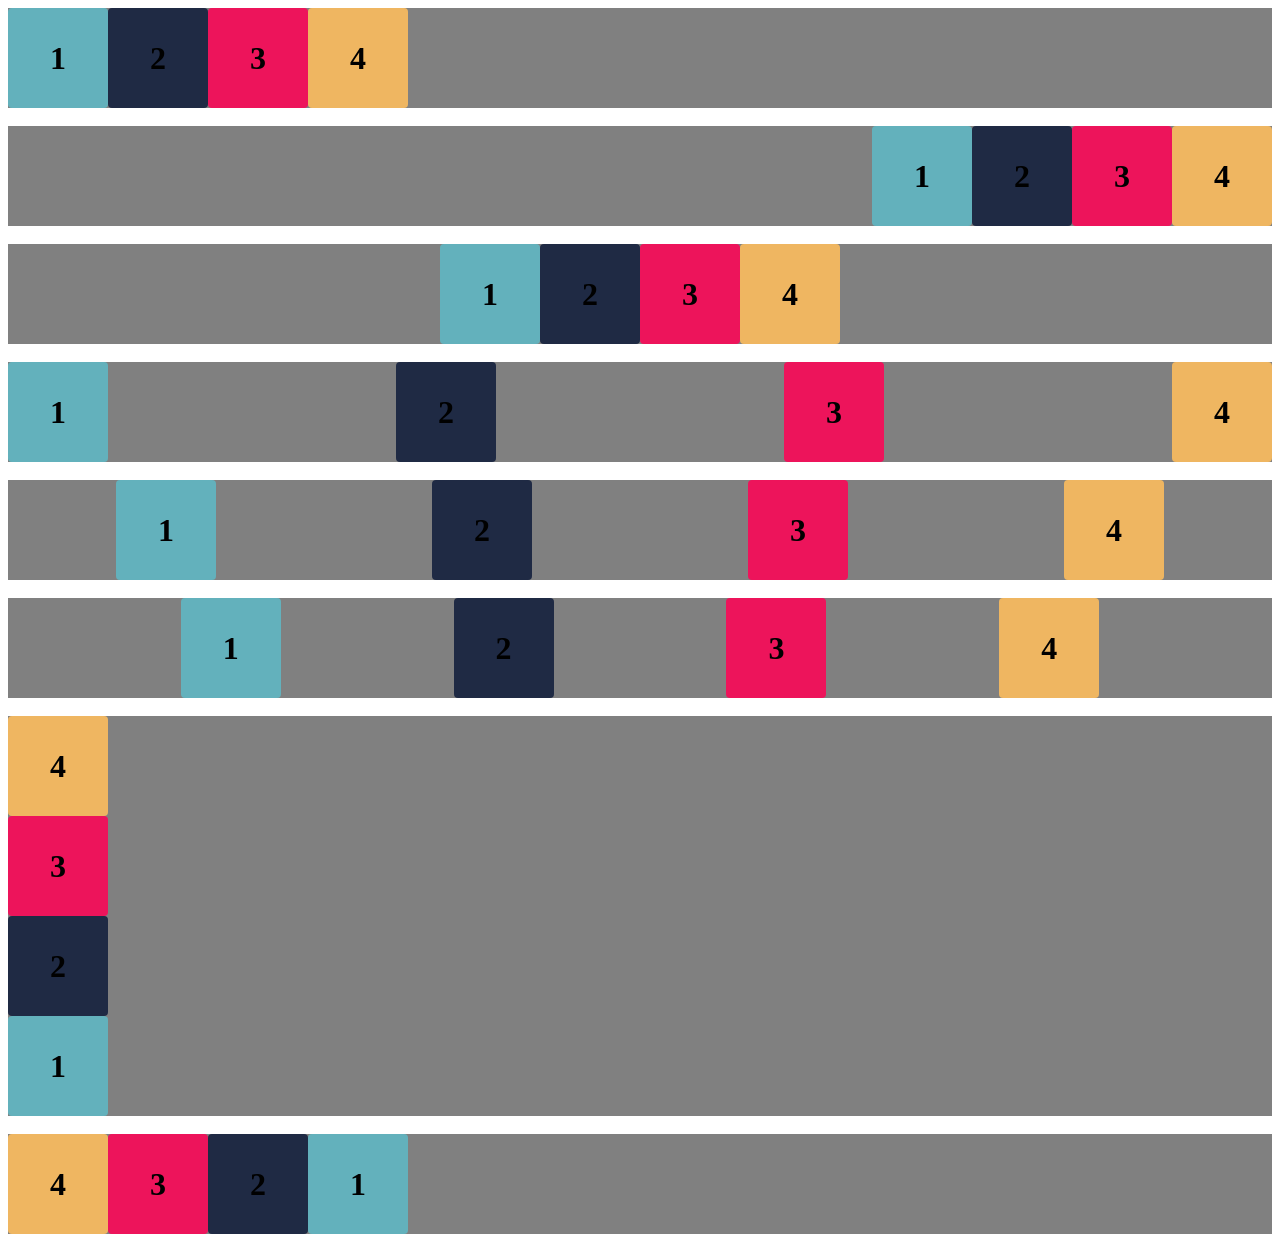
<file: Atividade FlexBox/index.html>
<!DOCTYPE html>
<html lang="en">

<head>
    <meta charset="UTF-8">
    <meta http-equiv="X-UA-Compatible" content="IE=edge">
    <meta name="viewport" content="width=device-width, initial-scale=1.0">
    <title>Flex-box</title>
    <link rel="stylesheet" href="estilo.css">
</head>

<body>

    <div class="container1" style="background-color: grey;">
        <div class="flex-item box1"><h1>1</h1></div>
        <div class="flex-item box2"><h1>2</h1></div>
        <div class="flex-item box3"><h1>3</h1></div>
        <div class="flex-item box4"><h1>4</h1></div>
    </div>

    <br>

    <div class="container2" style="background-color: grey;">
        <div class="flex-item box1"><h1>1</h1></div>
        <div class="flex-item box2"><h1>2</h1></div>
        <div class="flex-item box3"><h1>3</h1></div>
        <div class="flex-item box4"><h1>4</h1></div>
    </div>

    <br>

    <div class="container3"style="background-color: grey;">
        <div class="flex-item box1"><h1>1</h1></div>
        <div class="flex-item box2"><h1>2</h1></div>
        <div class="flex-item box3"><h1>3</h1></div>
        <div class="flex-item box4"><h1>4</h1></div>
    </div>

    <br>

    <div class="container4"style="background-color: grey;">
        <div class="flex-item box1"><h1>1</h1></div>
        <div class="flex-item box2"><h1>2</h1></div>
        <div class="flex-item box3"><h1>3</h1></div>
        <div class="flex-item box4"><h1>4</h1></div>
    </div>

    <br>
    
    <div class="container5"style="background-color: grey;">
        <div class="flex-item box1"><h1>1</h1></div>
        <div class="flex-item box2"><h1>2</h1></div>
        <div class="flex-item box3"><h1>3</h1></div>
        <div class="flex-item box4"><h1>4</h1></div>
    </div>
    
    <br>
    
    <div class="container6"style="background-color: grey;">
        <div class="flex-item box1"><h1>1</h1></div>
        <div class="flex-item box2"><h1>2</h1></div>
        <div class="flex-item box3"><h1>3</h1></div>
        <div class="flex-item box4"><h1>4</h1></div>
    </div>
    
    <br>
    
    <div class="exercicio8"style="background-color: grey;">
        <div class="flex-item box1"><h1>1</h1></div>
        <div class="flex-item box2"><h1>2</h1></div>
        <div class="flex-item box3"><h1>3</h1></div>
        <div class="flex-item box4"><h1>4</h1></div>
    </div>
    
    <br>
    
    <div class="desafio"style="background-color: grey;">
        <div class="flex-item box1"><h1>1</h1></div>
        <div class="flex-item box2"><h1>2</h1></div>
        <div class="flex-item box3"><h1>3</h1></div>
        <div class="flex-item box4"><h1>4</h1></div>
    </div>
</body>

</html>
</file>
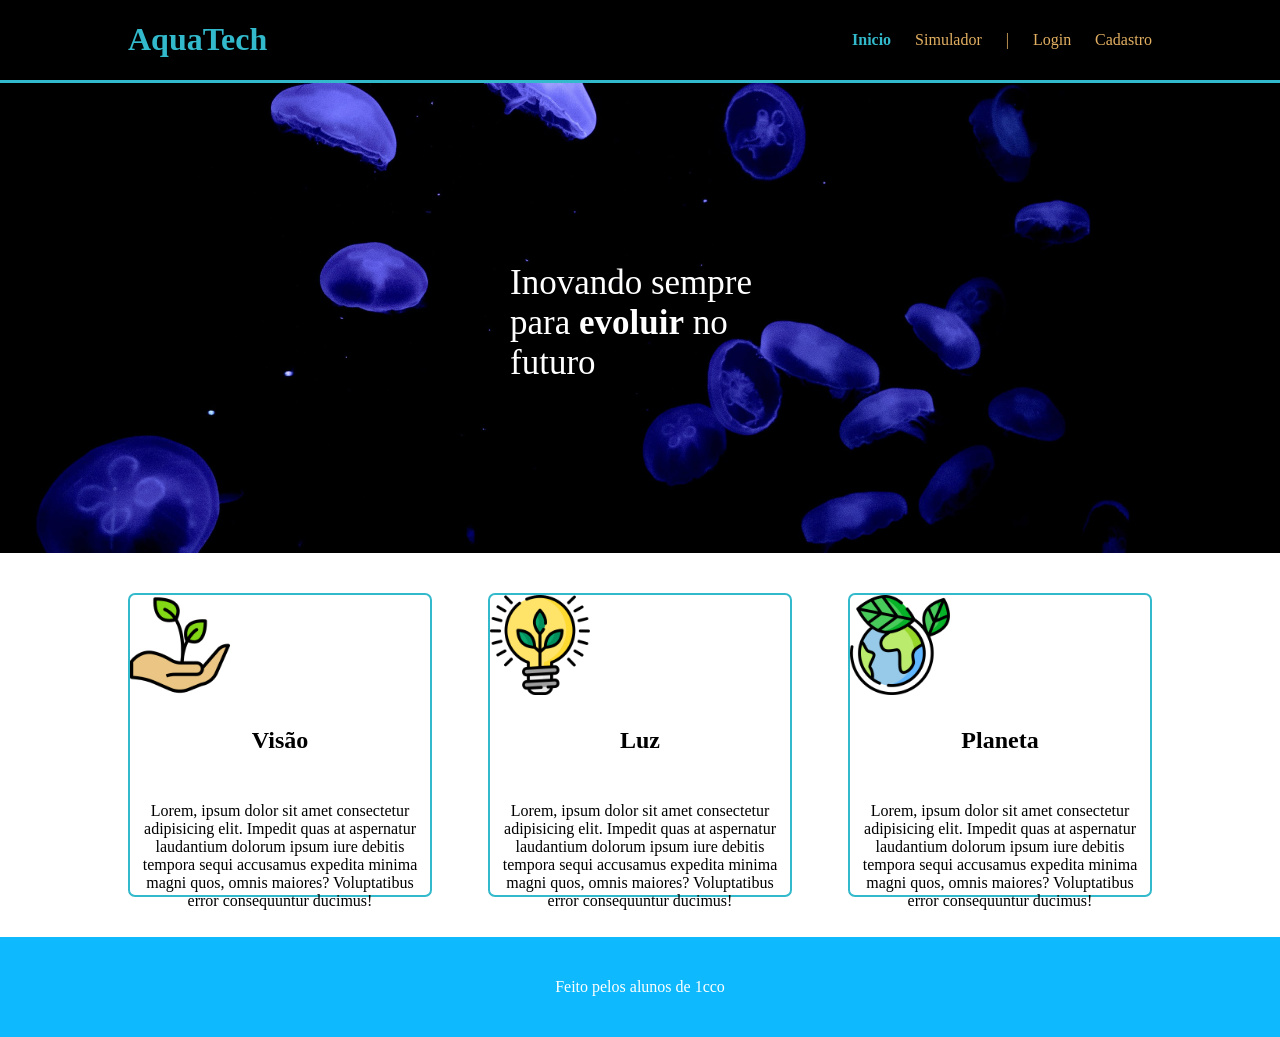
<file: Site_exercicio_cadastro/index.html>
<!DOCTYPE html>
<html lang="en">
<head>
    <meta charset="UTF-8">
    <meta name="viewport" content="width=device-width, initial-scale=1.0">
    <title>AquaTech | Página Inicial </title>
    <link rel="stylesheet" href="style.css">
    <link rel="shortcut icon" type="imagex/png" href="imagens/growth_color.png">
</head>
<body>
    <div class="header">
        <div class="container">
            <h1 class="titulo">AquaTech</h1>
                <ul class="navbar">
                    <li class="agora">Inicio</li>
                    <li>Simulador</li>
                    <li>|</li>
                    <li><a href="login.html">Login</a></li>
                    <li><a href="Cadastro.html">Cadastro </a></li>

                </ul>
        </div>
    </div>

    <div class="banner">
        <div class="container">
            <p>Inovando sempre para <span>evoluir</span> no futuro</p>
        </div>
    </div>

    <div class="social">
        <div class="container">
            <div class="card">
                <img src="imagens/growth_color.png" alt="">
                <h4>Visão</h4>
                <p>
                    Lorem, ipsum dolor sit amet consectetur adipisicing elit. Impedit quas at aspernatur laudantium dolorum ipsum iure debitis tempora sequi accusamus expedita minima magni quos, omnis maiores? Voluptatibus error consequuntur ducimus!
                </p>
            </div>

            <div class="card">
                <img src="imagens/lightbulb_color.png" alt="">
                <h4>Luz</h4>
                <p>
                    Lorem, ipsum dolor sit amet consectetur adipisicing elit. Impedit quas at aspernatur laudantium dolorum ipsum iure debitis tempora sequi accusamus expedita minima magni quos, omnis maiores? Voluptatibus error consequuntur ducimus!
                </p>
            </div>

            <div class="card">
                <img src="imagens/planet-earth_color.png" alt="">
                <h4>Planeta</h4>
                <p>
                    Lorem, ipsum dolor sit amet consectetur adipisicing elit. Impedit quas at aspernatur laudantium dolorum ipsum iure debitis tempora sequi accusamus expedita minima magni quos, omnis maiores? Voluptatibus error consequuntur ducimus!
                </p>
            </div>
    </div>
</div>


<div class="footer">
    <div class="container"> <p>Feito pelos alunos de 1cco</p></div>
   
</div>


</body>
</html>
</file>
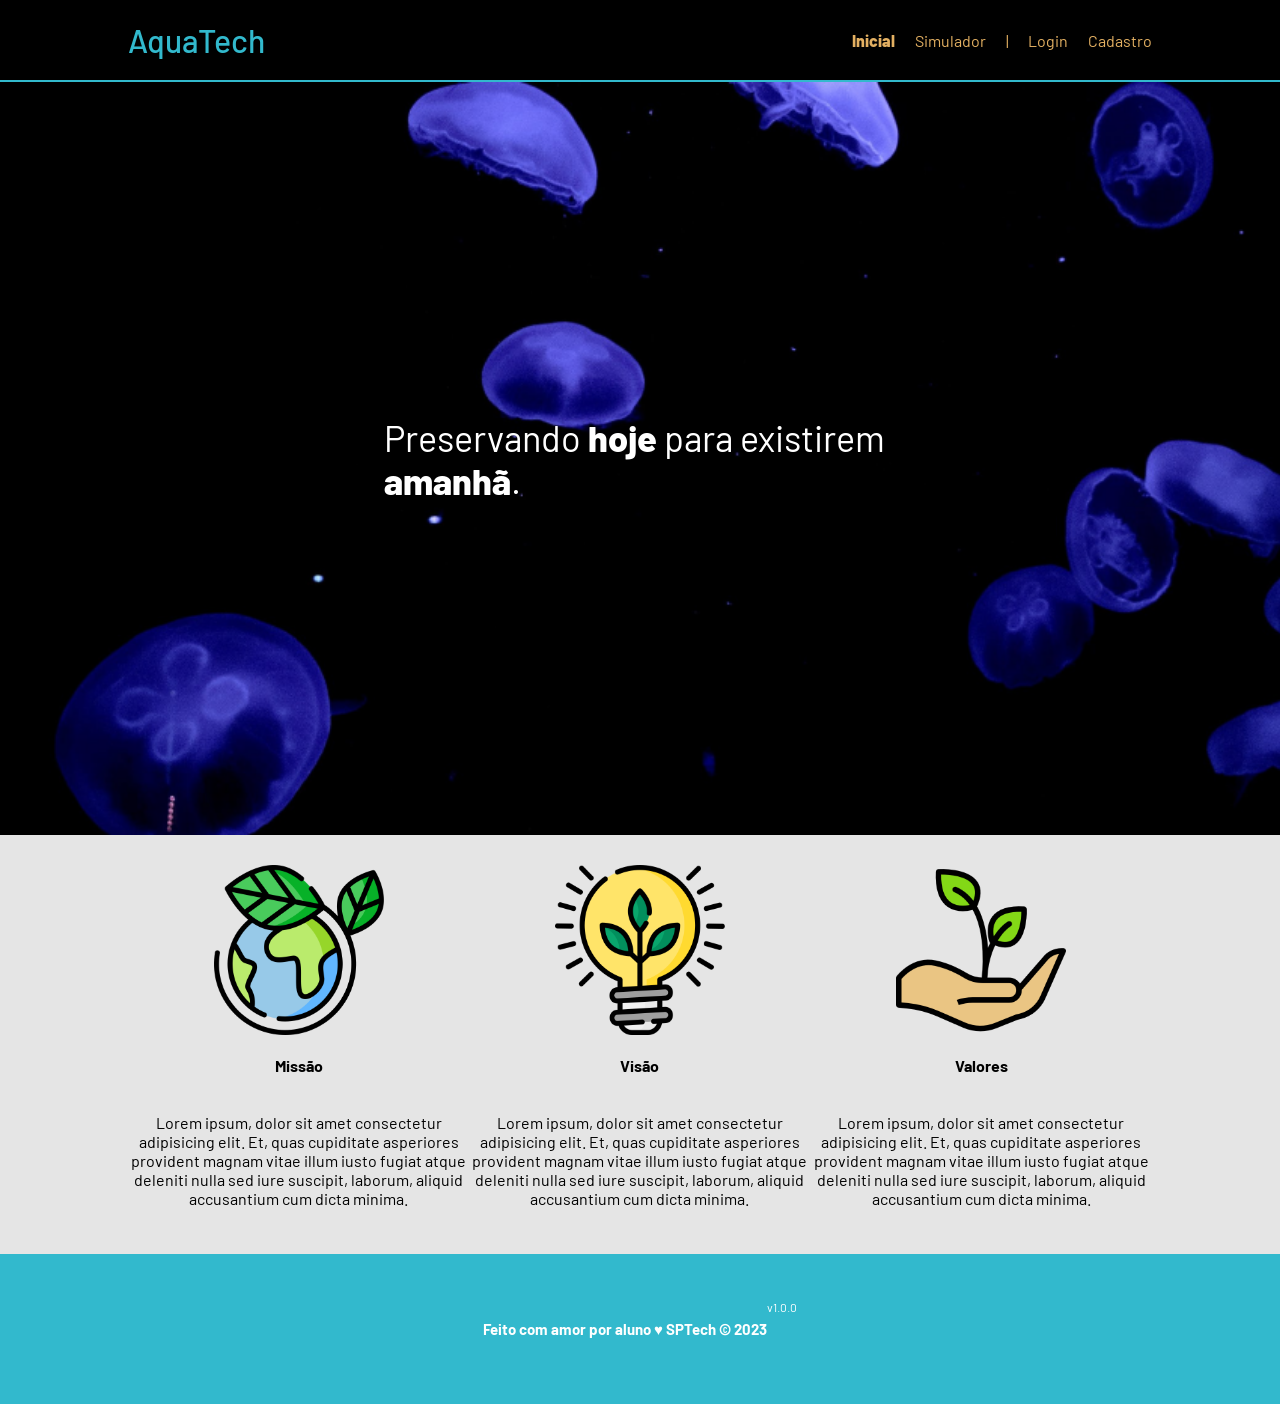
<file: web-data-viz/public/index.html>
<!DOCTYPE html>
<html lang="en">

<head>
    <meta charset="UTF-8">
    <meta http-equiv="X-UA-Compatible" content="IE=edge">
    <meta name="viewport" content="width=device-width, initial-scale=1.0">

    <title>AquaTech | Página Inicial</title>

    <script src="./js/sessao.js"></script>

    <link rel="stylesheet" href="./css/estilo.css">
    <link rel="icon" href="./assets/icon/favicon2.ico">
    <link rel="preconnect" href="https://fonts.gstatic.com">
</head>

<body>
    <div class="header">
      <div class="container">
        <h1 class="titulo">AquaTech</h1>
        <ul class="navbar">
          <li class="agora">
            <a href="#">Inicial</a>
          </li>
          <li>
            <a href="simulador.html">Simulador</a>
          </li>
          <li>|</li>
          <li>
            <a href="login.html">Login</a>
          </li>
          <li>
            <a href="cadastro.html">Cadastro</a>
          </li>
        </ul>
      </div>
    </div>
  
    <div class="banner">
      <div class="container">
        <p>Preservando <span>hoje</span> para existirem <span>amanhã</span>.</p>
      </div>
    </div>
  
    <div class="social">
      <div class="container">
        <div class="boxes">
          <div class="box">
            <img src="assets/imgs/planet-earth_color.png">
            <h4>Missão</h4>
            <p>Lorem ipsum, dolor sit amet consectetur adipisicing elit. Et, quas cupiditate asperiores provident magnam
              vitae illum iusto fugiat atque deleniti nulla sed iure suscipit, laborum, aliquid accusantium cum dicta
              minima.</p>
          </div>
          <div class="box">
            <img src="assets/imgs/lightbulb_color.png">
            <h4>Visão</h4>
            <p>Lorem ipsum, dolor sit amet consectetur adipisicing elit. Et, quas cupiditate asperiores provident magnam
              vitae illum iusto fugiat atque deleniti nulla sed iure suscipit, laborum, aliquid accusantium cum dicta
              minima.</p>
          </div>
          <div class="box">
            <img src="assets/imgs/growth_color.png">
            <h4>Valores</h4>
            <p>Lorem ipsum, dolor sit amet consectetur adipisicing elit. Et, quas cupiditate asperiores provident magnam
              vitae illum iusto fugiat atque deleniti nulla sed iure suscipit, laborum, aliquid accusantium cum dicta
              minima.</p>
          </div>
        </div>
      </div>
    </div>
  
    <div class="footer">
      <div class="container">
        <h4>Feito com amor por aluno &hearts; SPTech &copy; 2023</h4>
        <span class="version">v1.0.0</span>
      </div>
    </div>
  </body>

</html>
</file>
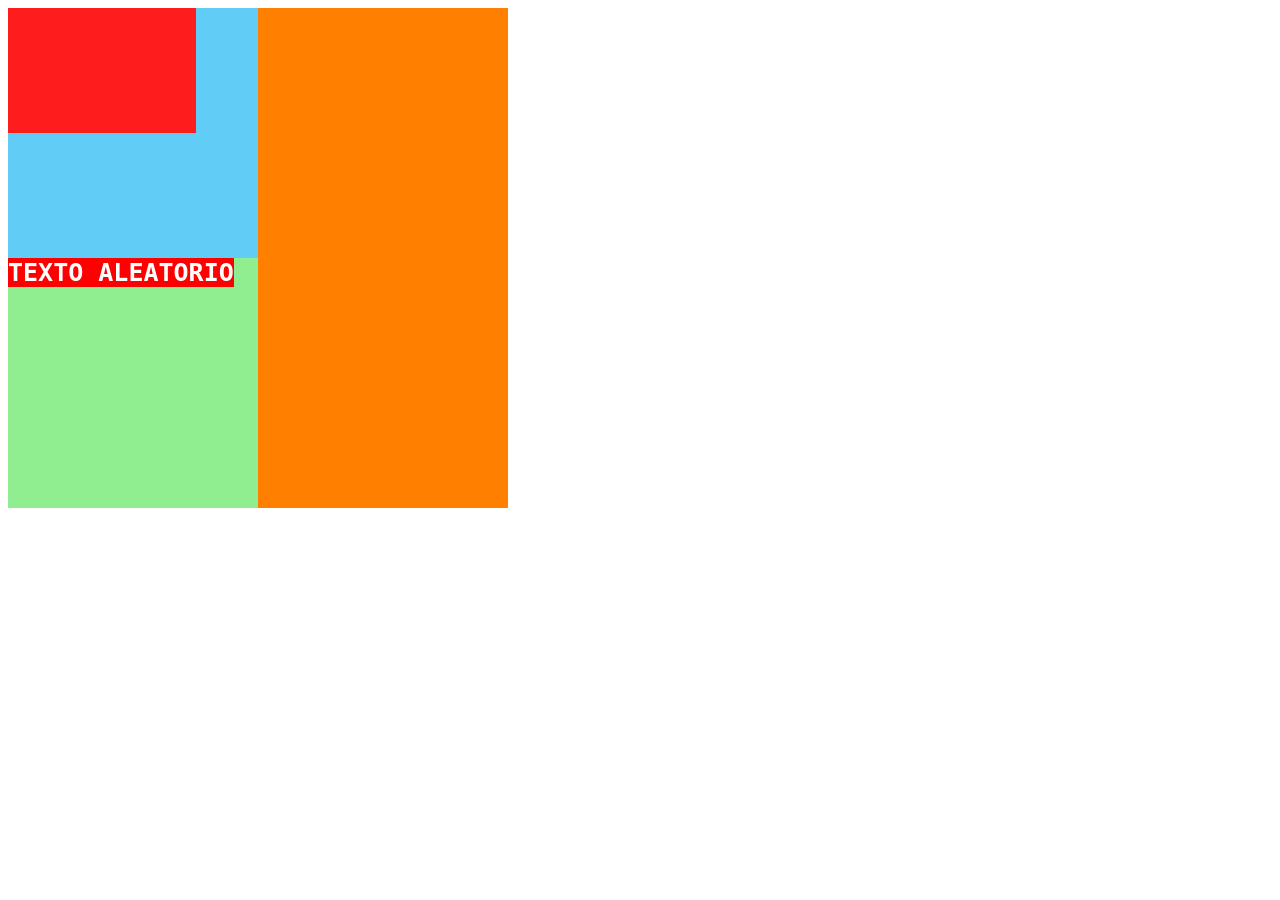
<file: Atividade 01/Exercicio 1.html>
<!DOCTYPE html>
<html lang="en">
<head>
    <meta charset="UTF-8">
    <meta name="viewport" content="width=device-width, initial-scale=1.0">
    <title>Exercicio 1</title>
</head>
<body>
    <div style="background-color: #ff7f00; height: 500px; width: 500px;">
        <div style="width: 50%; height: 50%; background-color: rgb(97, 204, 246);">
            <div style="width: 75%; height: 50%; background-color: rgb(253, 29, 29);">

            </div>
        </div>
    

    <div style="background-color: #90ee90 ; height: 250px; width: 250px;">
        <strong style="color: white; background-color: red; font-size: 25px; font-family: monospace">TEXTO ALEATORIO</strong>
    </div>
</div>
</body>
</html>
</file>
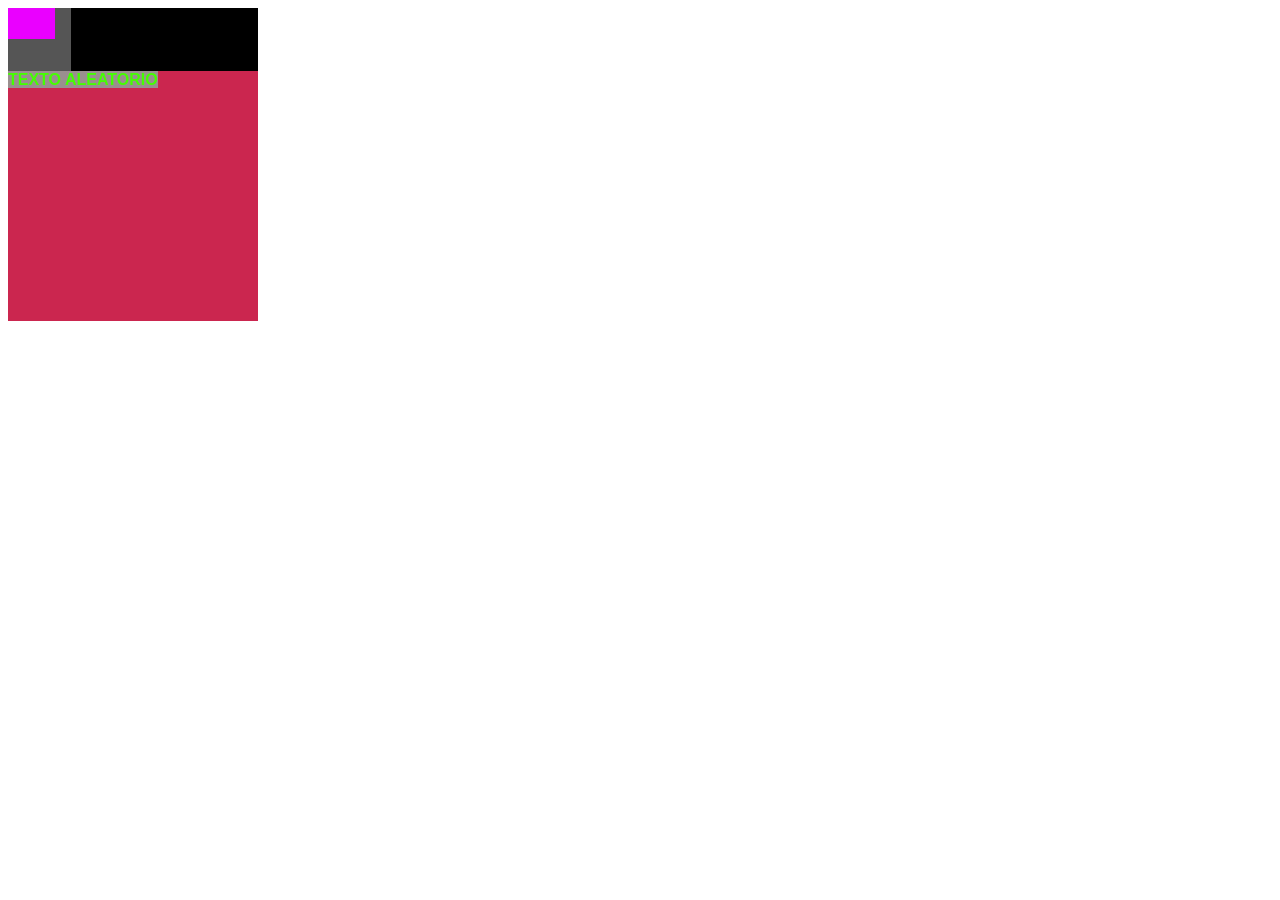
<file: Atividade 01/Exercicio 2.html>
<!DOCTYPE html>
<html lang="en">
<head>
    <meta charset="UTF-8">
    <meta name="viewport" content="width=device-width, initial-scale=1.0">
    <title>Exercicio 2</title>
</head>
<body>
    <style>
        .div1{
            background-color: #000000;
            height: 250px;
            width: 250px
        }
        .div2{
            width: 25%;
            height: 25%;
            background-color: rgb(85, 85, 85)
        }
        .div3{
            width: 75%;
            height: 50%;
            background-color: rgb(234, 0, 255);
        }
        .div4{
            background-color: #cb264f;
            height: 250px;
            width: 250px
        }
        .strong{
            color: rgb(68, 255, 0);
            background-color: rgb(154, 143, 143);
            font-size: 14spx;
            font-family: Arial, Helvetica, sans-serif
        }
    </style>
    <div class="div1">
        <div class="div2">
            <div class="div3">

            </div>
        </div>
    

    <div class="div4">
        <strong class="strong">TEXTO ALEATORIO</strong>
    </div>
</div>
</body>
</html>
</file>
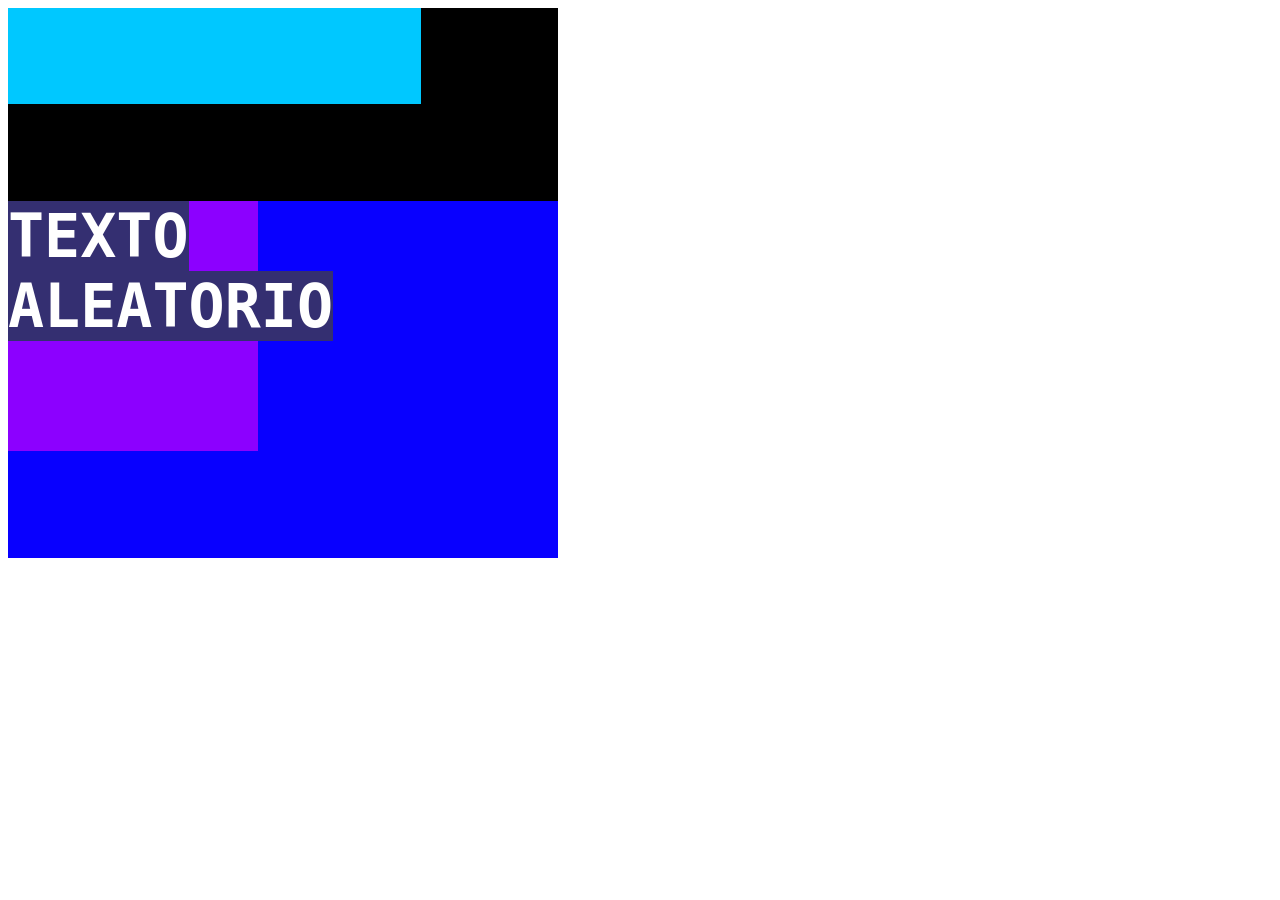
<file: Atividade 01/Exercicio 3.html>
<!DOCTYPE html>
<html lang="en">
<head>
    <meta charset="UTF-8">
    <meta name="viewport" content="width=device-width, initial-scale=1.0">
    <title>Exercicio 3</title>
    <link rel="stylesheet" href="style.css">
</head>
<body>
    <div class="div1">
        <div class="div2">
            <div class="div3">

            </div>
        </div>
    

    <div class="div4">
        <strong class="strong">TEXTO ALEATORIO</strong>
    </div>
</div>
</body>
</html>
</file>
<file: Atividade FlexBox/estilo.css>
.flex-item {
    width: 100px;
    height: 100px;
    border-radius: 4px;
    display: flex;
    align-items: center;
}

.base {
    margin-bottom: 15px;
    background-color: grey;
    border-radius: 4px;
}

.box1 {
    background-color: #63b1bc;
}

.box2 {
    background-color: #1f2a44;
}

.box3 {
    background-color: #ed145b;
}

.box4 {
    background-color: #efb661;
}

h1 {
    width: fit-content;
    margin: auto;
}

/* Insira o código abaixo */

.container1 {
    display: flex;
    flex-direction: row;
    justify-content: flex-start;
}

.container2 {
    display: flex;
    flex-direction: row;
    justify-content: flex-end;
}

.container3 {
    display: flex;
    flex-direction: row;
    justify-content: center;
}

.container4 {
    display: flex;
    flex-direction: row;
    justify-content: space-between;
}
.container5 {
    display: flex;
    flex-direction: row;
    justify-content: space-around;
}
.container6 {
    display: flex;
    flex-direction: row;
    justify-content: space-evenly;
}
.exercicio8 {
    display: flex;
    flex-direction: column-reverse;
    justify-content: flex-start;
}
.desafio {
    display: flex;
    flex-direction: row-reverse;
    justify-content: flex-end;
}
</file>
<file: Site_exercicio_cadastro/style.css>
body{
    margin: 0;
    padding: 0;
    font-family: Verdana;
    background-color: black;
}

.header{
border-bottom: 3px solid #32b9cb;
}

.container{
    width: 80%;
    margin: auto;
    display: flex;
}

.header .container {
    justify-content: space-between;
}

.titulo{
    color: #32b9cb;
}

.navbar {
    display: flex;
    flex-direction: row;
    list-style: none;
    width: 300px;
    justify-content: space-between;
    color: #e3b062;
    align-items: center;
}

.banner {
    padding: 40px 20px 30px 10px;
    color: #fff;
    height: 400px;
    background-image: url(imagens/bg-jelly-fish-para_outras_pags.png);
    
}

.banner .container{
    justify-content: center;
    align-items: center;
    height: 100%;
    display: flex;
}

.banner .container p {
    font-size: 35px;
    width: 25%;
}

.banner .container p span {
    font-weight: bold;
}

.social{
    background-color: white;
    padding: 40px 0;
}

.social .container{
    justify-content: space-between;
}

.card{
    width: 150px;
    text-align: center;
}

.card img{
    width: 100px;
}

.card h4 {
    font-size: 24px;
}

.footer {
    height: 100px;
    background-color: rgb(14, 186, 253);
}

.footer .container {
    justify-content: center;
    align-items: center;
    height: 100%;
}

.footer .container p {
    color: #fff;
}

.login .container {
    justify-content: center;
    background-image: url("imagens/bg-jelly-fish-para_outras_pags.png");
    background-size: cover;
    height: 75vh;
    align-items: center;
}

.card {
    background-color: white;
    display: flex;
    flex-direction: column;
    height: 300px;
    width: 300px;
    border-radius: 7px;
    border: 2px solid #32b9cb;

}


.card2 h2 {
    color: palevioletred;
}

.card2{
    width: 150px;
    text-align: center;
}

.card2 img{
    width: 100px;
}

.card2 h4 {
    font-size: 24px;
}

.card2 {
    background-color: white;
    display: flex;
    flex-direction: column;
    height: 460px;
    width: 360px;
    border-radius: 7px;
    border: 2px solid #32b9cb;

}


.card2 h2 {
    color: palevioletred;
}
.campo {
    display: flex;
    flex-direction: column;
    align-items: center;
    padding: 3%;
}

.campo input {
    width: 200px;
    padding: 7px 15px;
    border: 2px solid #32b9cb;
}


.formulario button {
    margin-top: 20px;
    padding: 10px 20px;
    background-color: palevioletred;
    color: white;
    border: none;
}

.header a {
    text-decoration: none;
    color: #e3b062;
}
.agora {
    font-weight: 800;
    color: #32b9cb;
}
</file>
<file: web-data-viz/public/css/estilo.css>
@import url('https://fonts.googleapis.com/css2?family=Barlow:ital,wght@0,100;0,200;0,300;0,400;0,500;0,600;0,700;0,800;0,900;1,100;1,200;1,300;1,400;1,500;1,600;1,700;1,800;1,900&display=swap');

body {
  margin: 0;
  padding: 0;
  font-family: 'Barlow', 'Segoe UI', 'Segoe UI', Tahoma, Geneva, Verdana, sans-serif;
  background-color: black;
}

:root {
  --tamanho-header: 80px;
  --tamanho-banner: calc(100vh - var(--tamanho-header) - var(--tamanho-footer) - 2px);
  --tamanho-simulador: calc(100vh - var(--tamanho-header) - var(--tamanho-footer) - 2px);
  --tamanho-login: calc(100vh - var(--tamanho-header) - var(--tamanho-footer) - 2px);
  --tamanho-footer: 65px;
}

.container {
  display: flex;
  width: 80%;
  margin: auto;
}

.header {
  height: var(--tamanho-header);
  border-bottom: 2px solid #32b9cd;
}

.header .container {
  justify-content: space-between;
  align-items: center;
  height: 100%;
}

.header a {
  text-decoration: none;
  color: #e3b062;
}

.agora {
  font-weight: 800;
}

.navbar {
  width: 300px;
  display: flex;
  align-items: center;
  justify-content: space-between;
  list-style: none;
  color: #e3b062;
}

.titulo {
  color: #32b9cd;
  width: fit-content;
  font-weight: 500;
}

.header h1 {
  margin: 0;
}

/* BANNER */

.banner {
  height: var(--tamanho-banner);
  color: white;
  background-image: url('../assets/imgs/bg-jelly-fish-para-home.png');
  background-size: cover;
}

.banner .container {
  justify-content: center;
  align-items: center;
  height: 100%;
}

.banner .container p {
  width: 50%;
  margin: 0;
  padding: 0;
  font-size: 36px;
}

.banner .container span {
  font-weight: 800;
}

/* MISSÃO VISÃO VALORES */

.social {
  background-color: #e5e5e5;
  display: flex;
}

.social .container {
  justify-content: center;
}

.box img {
  width: 170px;
}

.social .container .boxes {
  display: flex;
  justify-content: space-between;
  width: 100%;
  padding: 30px 0;
}

.social p {
  text-align: center;
}

.box {
  display: flex;
  flex-direction: column;
  align-items: center;
}

/* FOOTER */

.footer {
  background-color: #32b9cd;
  height: 150px;
  color: #fff;
  display: flex;
  font-size: 15px;
}

.footer .container {
  justify-content: center;
  text-align: center;
}

.footer .container .version {
  font-size: 12px;
}

/* LOGIN */

.login {
  height: var(--tamanho-login);
  background-image: url('../assets/imgs/bg-jelly-fish-para-home.png');
  background-size: cover;
}

.login .container {
  justify-content: center;
  align-items: center;
  height: 100%;
}

.card {
  width: 50%;
  background-color: #e5e5e5;
  border-radius: 10px;
  display: flex;
  align-items: center;
  justify-content: space-evenly;
  color: palevioletred;
  flex-direction: column;
  height: fit-content;
  padding: 20px 0;
}

.card h2 {
  margin: 0;
  font-size: 30px;
}

.formulario {
  display: flex;
  height: 90%;
  width: 80%;
  justify-content: space-around;
  flex-direction: column;
}

.formulario span {
  font-size: 15px;
  font-weight: 800;
}

.formulario input {
  border: 2px solid #32b9cd;
  text-align: center;
  border-radius: 10px;
  margin: 0;
}

.formulario select {
  border: 2px solid #32b9cd;
  background-color: white;
  color: gray;
  height: 36px;
  text-align: center;
  border-radius: 10px;
  margin: 0;
}

.campo {
  display: flex;
  flex-direction: column;
  justify-content: start;
  padding: 5px 0;
}

.botao {
  cursor: pointer;
  font-family: "Barlow", sans-serif;
  border: 0;
  border-radius: 5px;
  font-weight: 600;
  font-size: 18px;
  color: #fff;
  background-color: #e6005a;
  width: 120px;
  height: 30px;
  align-self: center;
  margin-top: 20px;
}

.loading-div {
  width: 50px;
  display: none;
}

.loading-div img {
  height: 50px;
  width: 50px;
}

#div_erros_login {
  display: none
}

/* FORMULARIO */

.alerta_erro{
  display: flex;
  justify-content: flex-end;
}

.card_erro {
  display: none;
  background-color: #fff;
  color: black;
  width: 230px;
  position: fixed;
  border-radius: 4px;
  border: #e6005a 3px solid;
  padding: 10px;
  margin-right: 10%;
}

.card_erro #mensagem_erro{
  font-weight: 500;
  font-size: 20px;
}

.formulario .tipo_campo {
  font-size: 20px;
  font-weight: 600 !important;
}

.formulario {
  display: flex;
  flex-direction: column;
}

input {
  margin-bottom: 10px;
  border: 2px solid #32b9cd;
  padding: 10px;
  text-align: center;
  border-radius: 10px;
}

.btn {
  font-family: "Barlow", sans-serif;
  border: 0;
  border-radius: 5px;
  font-weight: 600;
  font-size: 18px;
  padding: 10px 15px;
  color: white;
  background-color: #e6005a;
  width: 120px;
  align-self: center;
  margin-top: 5px;
}

.loading-div {
  width: 50px;
  margin: auto;
  display: none;
}

.loading-div img {
  height: 50px;
  width: 50px;
}

/* SIMULADOR */

.simulador {
  color: white;
}

.simulador .container {
  flex-direction: column;
  overflow: scroll; 
  height: var(--tamanho-simulador);
}

/* ALERTA */

#alerta {
  position: absolute;
  right: 0;
  bottom: 0;
}

.mensagem-alarme {
  background-color: white;
  border-radius: 5px;
  width: 300px;
  height: 80px;
  margin: 10px;
  padding: 10px 0;
  display: flex;
  justify-content: space-evenly;
  align-items: center;
}

.mensagem-alarme h3 {
  font-size: 14px;
  margin: 0;
}

.mensagem-alarme .informacao {
  width: 66%;
}

.alarme-sino {
  width: 48px;
  height: 48px;
  animation-name: bell;
  animation-duration: 4s;
  background-image: url('https://cdn-icons-png.flaticon.com/512/1157/1157000.png');
  background-size: cover;
  animation-iteration-count: infinite;
}

@keyframes bell {
  0%   {transform: rotate(25deg)}
  25%  {transform: rotate(-25deg)}
  50%  {transform: rotate(25deg)}
  75%  {transform: rotate(-25deg)}
  100% {transform: rotate(25deg)}
}
</file>
<file: Atividade 01/style.css>
.div1{
            background-color: #0800ff;
            height: 550px;
            width: 550px
        }
        .div2{
            width: 35;
            height: 35%;
            background-color: rgb(0, 0, 0)
        }
        .div3{
            width: 75%;
            height: 50%;
            background-color: rgb(0, 200, 255);
        }
        .div4{
            background-color: #8c00ff;
            height: 250px;
            width: 250px
        }
        .strong{
            color: rgb(255, 255, 255);
            background-color: rgb(52, 47, 113);
            font-size: 60px;
            font-family: monospace
        }
</file>
